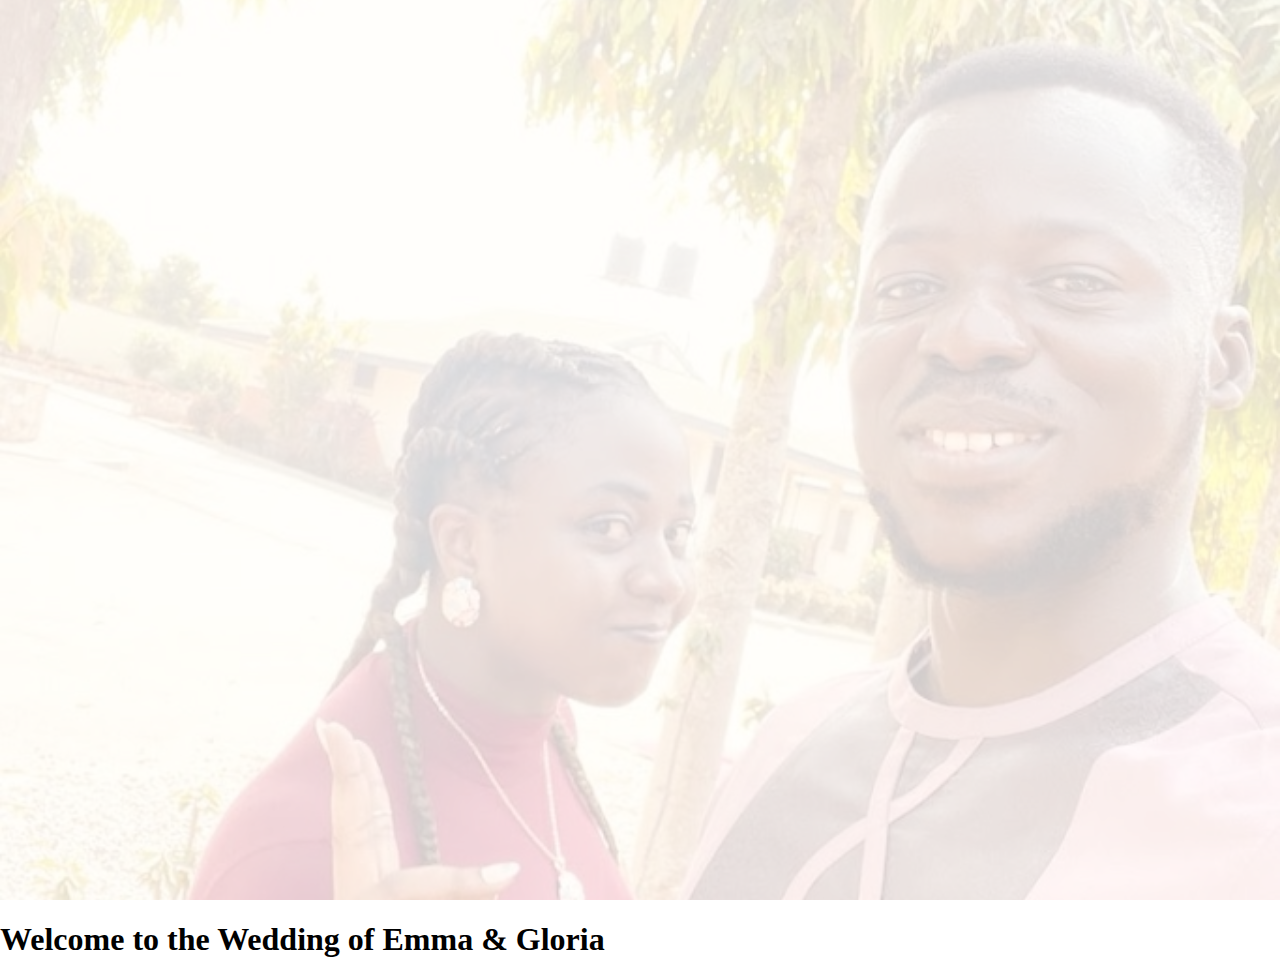
<file: invi.html>
<!DOCTYPE html>
<html lang="en">
<head>
  <meta charset="UTF-8" />
  <meta name="viewport" content="width=device-width, initial-scale=1.0"/>
  <title>Faded Background Image</title>
  <style>
    body {
      margin: 0;
      padding: 0;
    }

    .image-container {
      background-image: url("emmaandgloria.jpg");
      background-size: cover;
      background-position: center;
      height: 100vh;
      width: 100%;
      position: relative;
      opacity: 0.2; /* Adjust for fade level */
    }


  </style>
</head>
<body>
  <div class="image-container"></div>
  <div class="content">
    <h1>Welcome to the Wedding of Emma & Gloria</h1>
  </div>
</body>
</html>
</file>
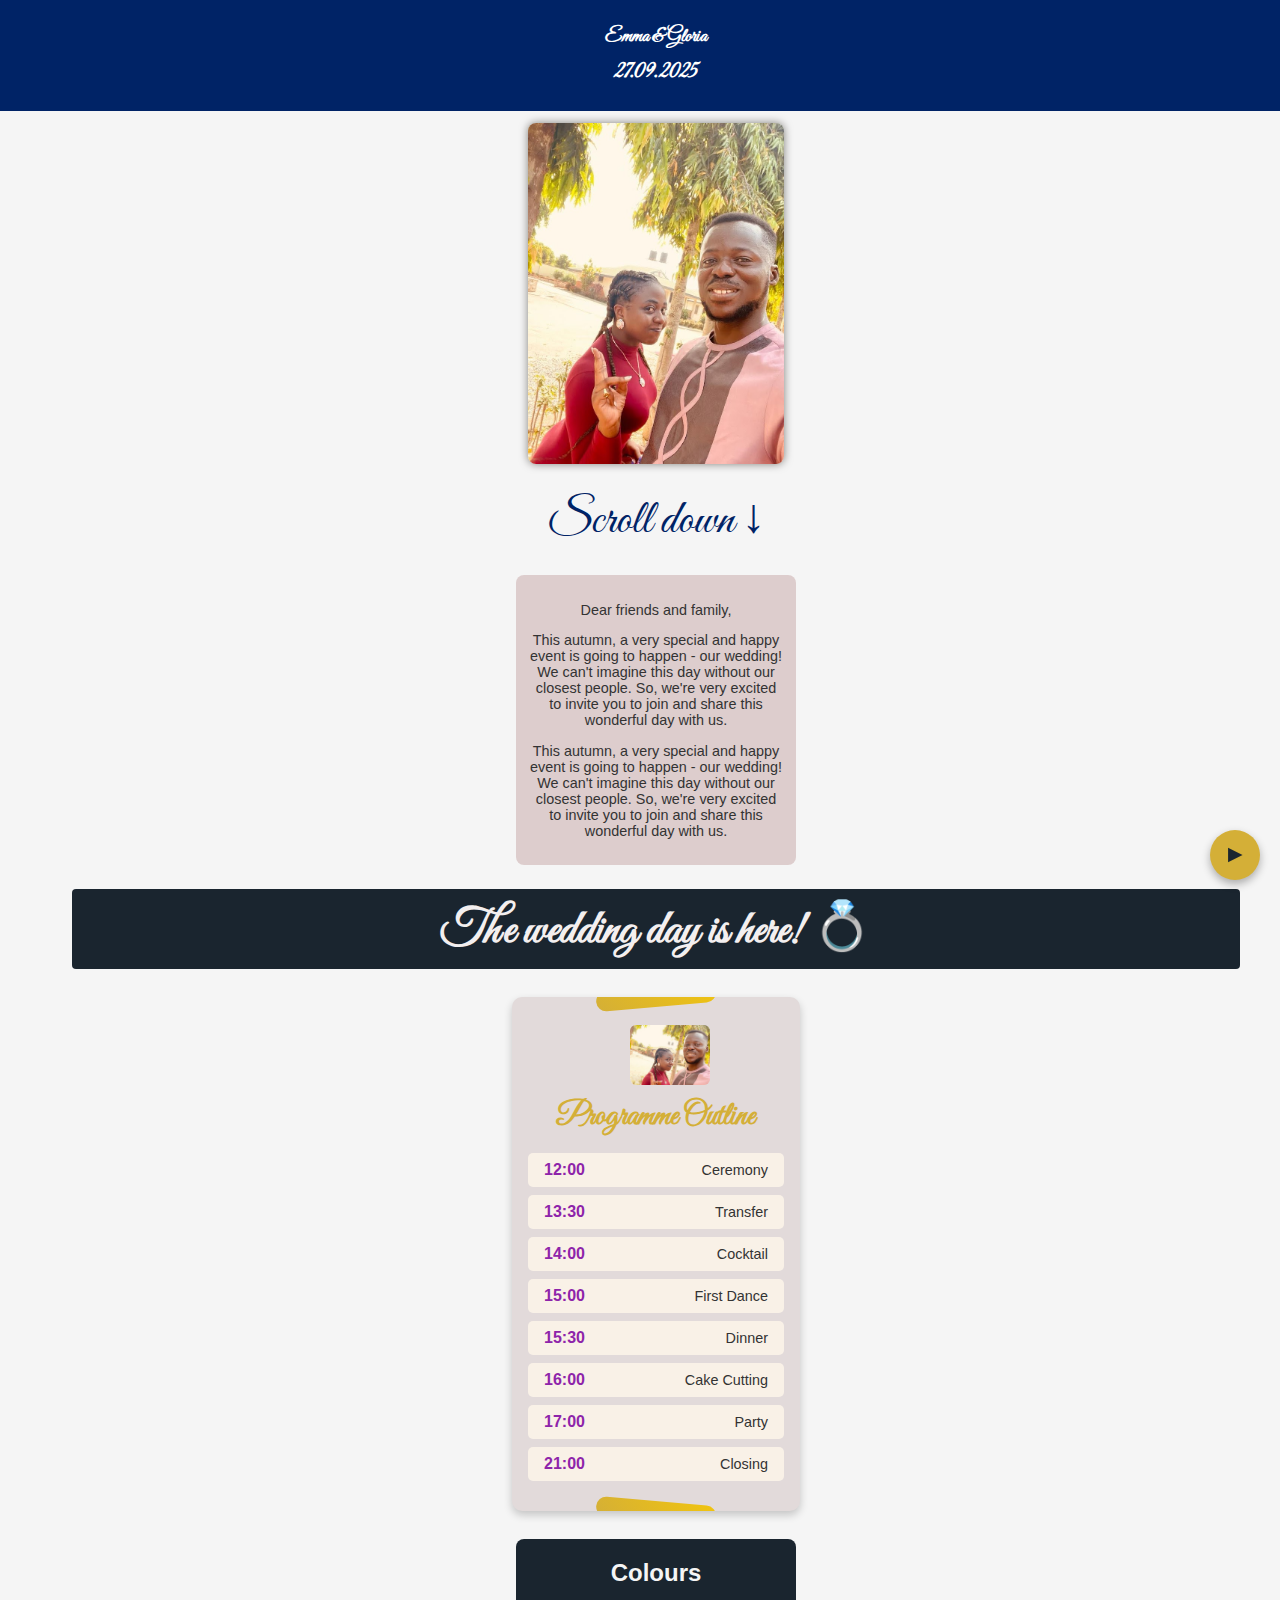
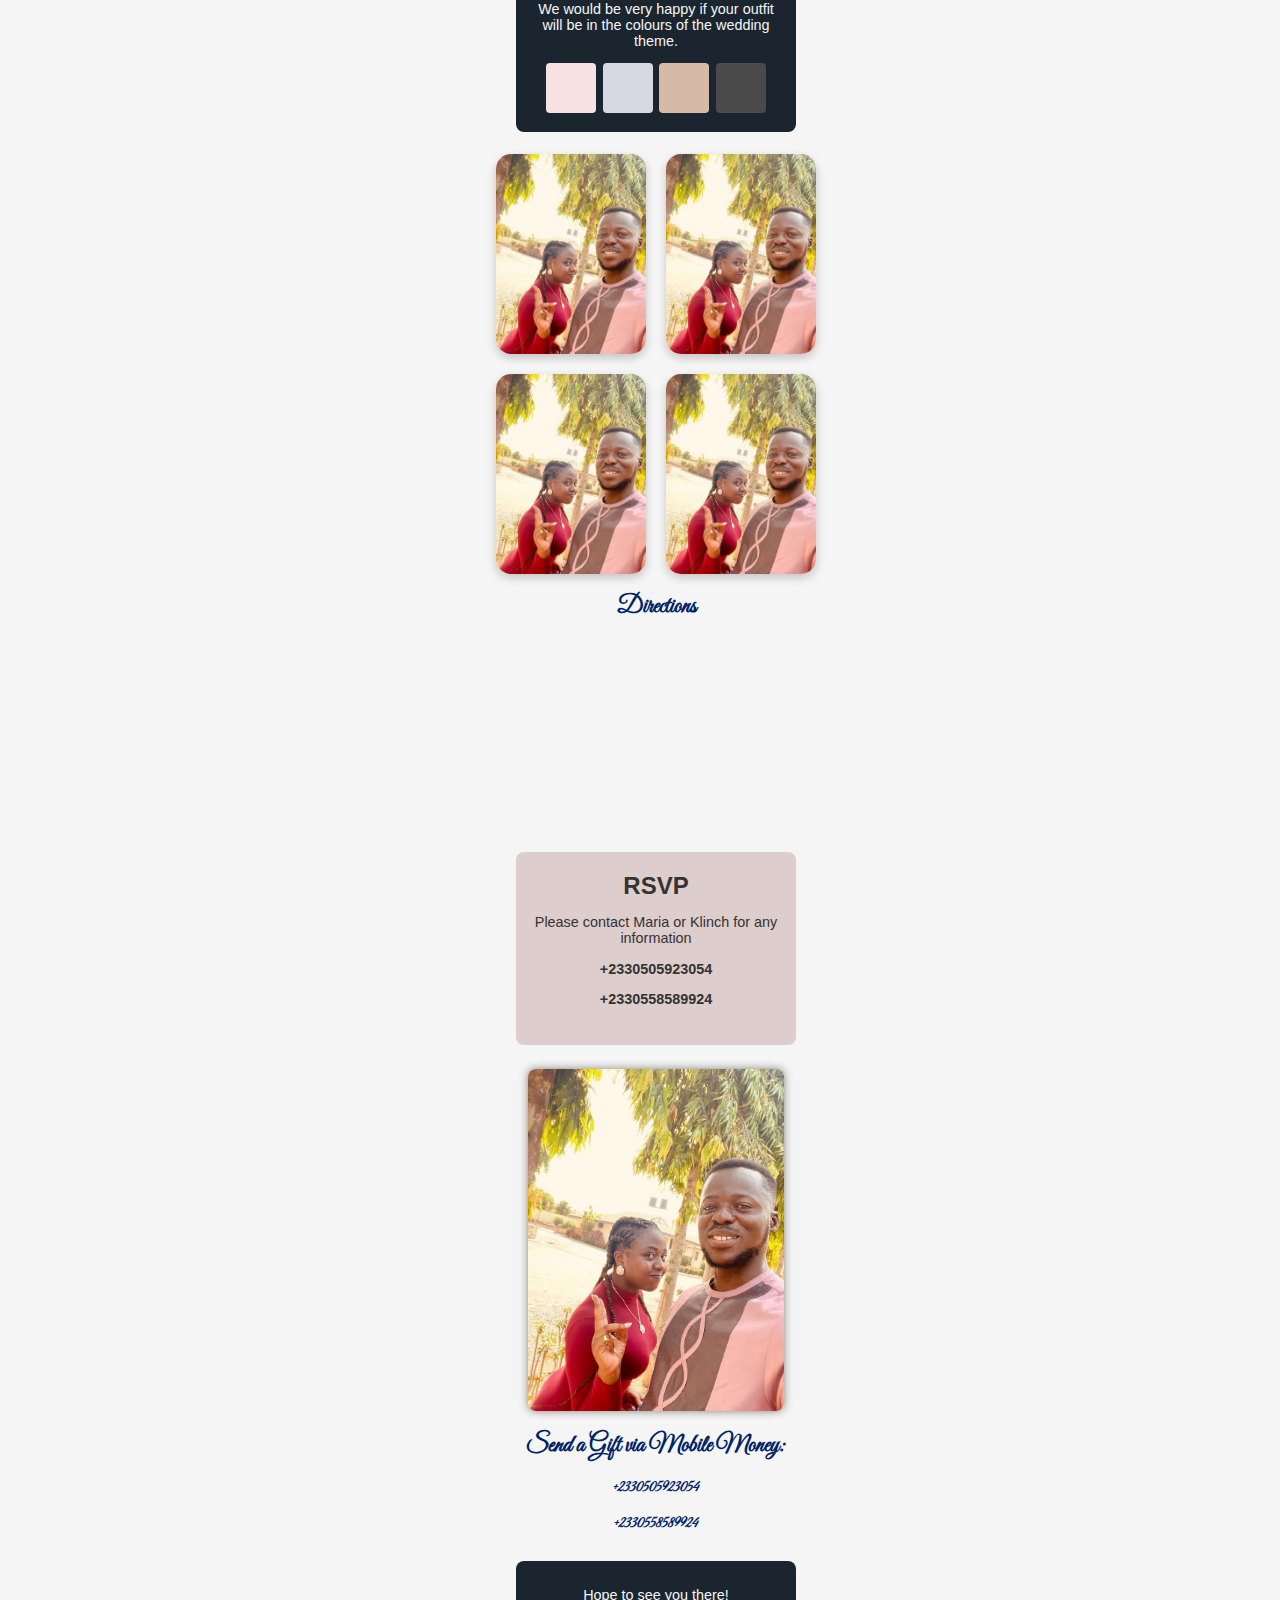
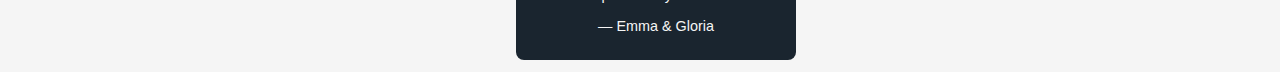
<file: invitation.html>
<!DOCTYPE html>
<html lang="en">
<head>
    <meta charset="UTF-8">
    <meta name="viewport" content="width=device-width, initial-scale=1.0">
    <title>Emma & Gloria's Wedding Invitation</title>
    <link href="https://fonts.googleapis.com/css2?family=Great+Vibes&display=swap" rel="stylesheet">
    <style>
        body {
            margin: 0;
            font-family: 'Great Vibes', cursive, sans-serif;
            background-color: #f5f5f5;
            color: #002366;
            display: flex;
            flex-wrap: wrap;
            flex-direction: column;
            align-items: center;
            min-height: 100vh;
            overflow-y: auto;
            text-align: center;
        }
        header {
            padding: 1rem;
            text-align: center;
            font-size: larger;
            background-color: #002366;
            background-image: url('https://www.pngmart.com/files/5/Wedding-Flower-PNG-Free-Download.png');
            background-repeat: no-repeat;
            background-position: center top;
            background-size: 90% auto;
            color: #fff;
            width: 100%;
        }
        h1 {
            font-size: 20px;
            margin: 0.5rem 0;
        }
        h2 {
            font-size: 1.5rem;
            margin: 0.5rem 0;
        }
        .image-container {
            /* background-image: url("emmaandgloria.jpg");
            background-size: cover;
            background-position: center; */
            /* border: 8px solid #1a252f; */
            border-radius: 8px;
            overflow: hidden;
            margin: 0.75rem 0;
            box-shadow: 0 0 8px rgba(15, 12, 1, 0.5);
            width: 20%;
            /* opacity: 0.4; */
        }
        .image-container img {
            width: 100%;
            height: auto;
            display: block;
            object-fit: cover;
        }
        .scroll-down {
            width: 20%;
            font-size: 3rem;
            margin: 0.75rem 0;
            animation: bounce 2s infinite;
        }
        @keyframes bounce {
            0%, 20%, 50%, 80%, 100% { transform: translateY(0); }
            40% { transform: translateY(-8px); }
            60% { transform: translateY(-4px); }
        }
        .message {
            background-color: #ddcdcd;
            color: #333;
            padding: 0.75rem;
            border-radius: 8px;
            width: 20%;
            margin: 0.75rem auto;
            font-family: Arial, sans-serif;
            font-size: 0.9rem;
            position: relative;
        }
        .message::before {
            content: '';
            position: absolute;
            top: 8px;
            left: 8px;
            width: 20px;
            height: 20px;
            background: url('https://img.icons8.com/ios-filled/50/000000/star.png') no-repeat;
            background-size: contain;
        }

         .messages {
            background-color: #1a252f;
            color: #333;
            padding: 0.75rem;
            border-radius: 8px;
            width: 20%;
            margin: 0.75rem auto;
            font-family: Arial, sans-serif;
            font-size: 0.9rem;
            position: relative;
        }
        .messages::before {
            content: '';
            position: absolute;
            top: 8px;
            left: 8px;
            width: 20px;
            height: 20px;
            background: url('https://img.icons8.com/ios-filled/50/000000/star.png') no-repeat;
            background-size: contain;
        }
        .organizational-images, .dress-code-images {
            display: flex;
            flex-direction: column;
            align-items: center;
            gap: 0.5rem;
            margin: 0.75rem 0;
        }
        .organizational-images img, .dress-code-images img {
            border: 6px solid #d4af37;
            border-radius: 8px;
            width: 80%;
            max-width: 120px;
            height: auto;
            box-shadow: 0 0 4px rgba(212, 175, 55, 0.5);
        }
        .countdown {
            font-size: 3rem;
            margin: 0.75rem 0;
            font-weight: bold;
            background-color: #1a252f;
            padding: 0.5rem;
            border-radius: 4px;
            color: #f3efef;
            width: 90%;
        }
        .rsvp-form {
            width: 90%;
            margin: 1rem auto;
            background: #5a3f5e;
            padding: 0.75rem;
            border-radius: 8px;
            border: 1px solid #1a252f;
        }
        input, select, textarea {
            width: 100%;
            padding: 0.4rem;
            margin: 0.4rem 0 0.6rem;
            border-radius: 4px;
            border: 1px solid #ccc;
            font-size: 0.85rem;
        }
        input[type="radio"], input[type="checkbox"] {
            width: auto;
            margin-right: 0.4rem;
        }
        button {
            padding: 0.6rem 1.2rem;
            background-color: #8e24aa;
            color: white;
            border: none;
            border-radius: 4px;
            cursor: pointer;
            font-size: 0.9rem;
        }
        button:hover {
            background-color: #7b1fa2;
        }
        .fab {
            position: fixed;
            bottom: 20px;
            right: 20px;
            width: 50px;
            height: 50px;
            background-color: #d4af37;
            color: #1a252f;
            border-radius: 50%;
            display: flex;
            align-items: center;
            justify-content: center;
            box-shadow: 0 4px 8px rgba(0, 0, 0, 0.3);
            cursor: pointer;
            z-index: 1000;
            font-size: 1.2rem;
            transition: transform 0.2s;
        }
        .fab:hover {
            transform: scale(1.1);
        }
        .fab::after {
            content: 'Music';
            position: absolute;
            right: 60px;
            background: #1a252f;
            color: #fff;
            padding: 0.2rem 0.5rem;
            border-radius: 4px;
            font-size: 0.8rem;
            font-family: Arial, sans-serif;
            display: none;
        }
        .fab:hover::after {
            display: block;
        }
        .map {
            margin: 1rem auto;
            width: 100%;
        }
        .map iframe {
            width: 100%;
            height: 180px;
            border: 2px solid #ce93d8;
            border-radius: 8px;
        }
        .dress-code-colors {
            display: flex;
            justify-content: center;
            gap: 0.4rem;
            margin: 0.4rem 0;
        }
        .dress-code-colors div {
            width: 50px;
            height: 50px;
            border-radius: 4px;
        }
        .gallery-grid {
            display: grid;
            grid-template-columns: repeat(auto-fit, minmax(80px, 1fr));
            gap: 0.5rem;
            width: 20%;
            margin: 0.75rem auto;
        }
            .gallery-grid img {
            width: 100%;
            aspect-ratio: 4/3;
            object-fit: cover;
            border-radius: 6px;
        }

            .gallery-item {
            background-color: #fff;
            border-radius: 15px;
            margin: 10px;
            overflow: hidden;
            width: 150px;
            height: 200px;
            box-shadow: 0 4px 10px rgba(0,0,0,0.2);
            transition: transform 0.3s ease;
        }

            .gallery-item:hover {
            transform: scale(1.05);
        }

            .gallery-item img {
            width: 100%;
            height: 100%;
            object-fit: cover;
       }

        ul {
            list-style: none;
            padding: 0;
            font-family: Arial, sans-serif;
            font-size: 0.85rem;
        }
        li {
            margin: 0.4rem 0;
        }
        #schedule {
            /* background-image: url("emmaandgloria.jpg");
            background-size: cover;
            background-position: center; */
            /* opacity: 0.5; */
            width: 20%;
            margin: 1rem auto;
            background: #e2dada; 
            padding: 1rem;
            border-radius: 10px;
            /* border: 4px solid #29669e; */
            position: relative;
            overflow: hidden;
            box-shadow: 0 4px 8px rgba(0, 0, 0, 0.2);
            
        }
        #schedule h2 {
            font-family: 'Great Vibes', cursive;
            color: #d4af37;
            font-size: 2rem;
            margin-bottom: 1rem;
            text-align: center;
        }
        #schedule ul {
            padding: 0;
            list-style: none;
        }
        #schedule li {
            display: flex;
            justify-content: space-between;
            align-items: center;
            padding: 0.5rem 1rem;
            background: #f9f1e7;
            margin: 0.5rem 0;
            border-radius: 5px;
            transition: transform 0.2s;
        }
        #schedule li:hover {
            transform: scale(1.02);
        }
        #schedule li span.time {
            font-weight: bold;
            color: #8e24aa;
            font-size: 1rem;
        }
        #schedule li span.event {
            color: #333;
            font-size: 0.9rem;
        }
        /* Golden Ribbon Styles */
        #schedule::before,
        #schedule::after {
            content: '';
            position: absolute;
            background: linear-gradient(45deg, #d4af37, #f1c40f);
            height: 20px;
            width: 120px;
            border-radius: 10px;
            z-index: 1;
        }
        #schedule::before {
            top: -10px;
            left: 50%;
            transform: translateX(-50%) rotate(-5deg);
        }
        #schedule::after {
            bottom: -10px;
            left: 50%;
            transform: translateX(-50%) rotate(5deg);
        }
        @media (max-width: 600px) {
            h1 {
                font-size: 1.5rem;
            }
            h2 {
                font-size: 1.25rem;
            }
            .image-container {
                border-width: 0px;
                width: 95%;
            }
            .message, .rsvp-form, .countdown, #schedule {
                width: 95%;
                padding: 0.6rem;
            }
            .organizational-images img, .dress-code-images img {
                width: 90%;
                max-width: 100px;
            }
            .gallery-grid {
                grid-template-columns: repeat(auto-fit, minmax(70px, 1fr));
                gap: 0.4rem;
            }
            .scroll-down {
                font-size: 0.9rem;
            }
            .map iframe {
                height: 150px;
            }
            input, select, textarea, button {
                font-size: 0.8rem;
            }
            .fab {
                width: 40px;
                height: 40px;
                bottom: 15px;
                right: 15px;
                font-size: 1rem;
            }
            .fab::after {
                font-size: 0.7rem;
                right: 50px;
                padding: 0.15rem 0.4rem;
            }
            #schedule h2 {
                font-size: 1.4rem;
            }
            #schedule li {
                font-size: 0.8rem;
                padding: 0.4rem 0.8rem;
            }
            #schedule::before,
            #schedule::after {
                height: 15px;
                width: 90px;
            }
        }
    </style>
</head>
<body>
    <header>
        <h1>Emma & Gloria</h1>
        <h2>27.09.2025</h2>
        <!-- <img class="floral" src="Flowering.png" alt="Floral decoration"> -->
    </header>
    <audio id="background-music" autoplay loop muted>
        <source src="GoodnessofGod.mp3" type="audio/mpeg">
        Your browser does not support the audio element.
    </audio>
    <div id="audio-toggle" class="fab" title="Toggle Music">▶</div>
    <div class="image-container">
        <img src="emmaandgloria.jpg" alt="Wedding Photo">
    </div>
    <div class="scroll-down">Scroll down <span>↓</span></div>

    <div class="message">
        <p>Dear friends and family,</p>
        <p>This autumn, a very special and happy event is going to happen - our wedding! We can't 
            imagine this day without our closest people. So, we're very excited to 
            invite you to join and share this wonderful day with us.</p>
         <p>This autumn, a very special and happy event is going to happen - our wedding! We can't 
            imagine this day without our closest people. So, we're very excited to 
            invite you to join and share this wonderful day with us.</p>
    </div>
    <div class="countdown" id="countdown"></div>

    <section id="schedule">

    <div class="gallery-grid">
        <img src="emmaandgloria.jpg" alt="Wedding Photo">
    </div>
        <h2>Programme Outline</h2>
        <ul>
            <li><span class="time">12:00</span><span class="event">Ceremony</span></li>
            <li><span class="time">13:30</span><span class="event">Transfer</span></li>
            <li><span class="time">14:00</span><span class="event">Cocktail</span></li>
            <li><span class="time">15:00</span><span class="event">First Dance</span></li>
            <li><span class="time">15:30</span><span class="event">Dinner</span></li>
            <li><span class="time">16:00</span><span class="event">Cake Cutting</span></li>
            <li><span class="time">17:00</span><span class="event">Party</span></li>
            <li><span class="time">21:00</span><span class="event">Closing</span></li>
        </ul>
    </section>

  <div class="message" style="background-color: #1a252f; color: #f5f5f5;">
        <h2>Colours</h2>
        <p>We would be very happy if your outfit will be in the colours of the wedding theme.</p>
        <div class="dress-code-colors">
            <div style="background-color: #f8e1e1;"></div>
            <div style="background-color: #d9d9e3;"></div>
            <div style="background-color: #d7b9a7;"></div>
            <div style="background-color: #4a4a4a;"></div>
        </div>
    </div>
<div style="display: flex; flex-direction: row-reverse; flex-wrap: wrap;">
  <div class="gallery-item"><img src="emmaandgloria.jpg" alt="Bride"></div>
  <div class="gallery-item"><img src="emmaandgloria.jpg" alt="Bride"></div> 
  </div>  
  <div style="display: flex; flex-direction: row-reverse; flex-wrap: wrap;">
  <div class="gallery-item"><img src="emmaandgloria.jpg" alt="Bride"></div>
  <div class="gallery-item"><img src="emmaandgloria.jpg" alt="Bride"></div> 
  </div>  
    <section id="location">
        <h2>Directions</h2>
        <div class="map">
            <iframe 
                src="https://www.google.com/maps/embed?pb=!1m18!1m12!1m3!1d2992.025082316974!2d2.1369372757450157!3d41.36887387130317!2m3!1f0!2f0!3f0!3m2!1i1024!2i768!4f13.1!3m3!1m2!1s0x12a498b4a8dfc3f7%3A0x9b16352dfe06fae6!2sPoble%20Espanyol!5e0!3m2!1sen!2ses!4v1722022500000!5m2!1sen!2ses"
                style="border:0;" allowfullscreen loading="lazy" referrerpolicy="no-referrer-when-downgrade">
            </iframe>
        </div>
    </section>

    <div class="message">
        <h2>RSVP</h2>
        <p>Please contact Maria or Klinch for any information</p>
        <p><strong>+2330505923054</strong></p>
        <p><strong>+2330558589924</strong></p>
        <div class="organizational-images">
            
        </div>
    </div>
    <div class="image-container">
        <img src="emmaandgloria.jpg" alt="Wedding Photo">
       
    </div>
    <section id="donation">
        <h2>Send a Gift via Mobile Money:</h2>
        <p><strong>+2330505923054</strong></p>
        <p><strong>+2330558589924</strong></p>
    </section>

    <div class="message" style="background-color: #1a252f; color: #f5f5f5;">
        <p>Hope to see you there!</p>
        <p>— Emma & Gloria</p>
    </div>

    <script>
        const countdown = document.getElementById('countdown');
        const weddingDate = new Date(Date.UTC(2025, 8, 27, 0, 0, 0)); // September 27, 2025

        function updateCountdown() {
            const now = new Date();
            const diff = weddingDate - now;
            if (diff <= 0) {
                countdown.innerText = "The wedding day is here! 💍";
                return;
            }
            const days = Math.floor(diff / (1000 * 60 * 60 * 24));
            const hours = Math.floor((diff / (1000 * 60 * 60)) % 24);
            const minutes = Math.floor((diff / (1000 * 60)) % 60);
            const seconds = Math.floor((diff / 1000) % 60);
            countdown.innerText = `${days} days : ${hours} hours : ${minutes} minutes : ${seconds} seconds`;
        }

        setInterval(updateCountdown, 1000);
        updateCountdown();

        // Audio Control
        const audio = document.getElementById('background-music');
        const audioToggle = document.getElementById('audio-toggle');
        audio.volume = 0.3; // Set low volume for background music

        // Attempt to unmute after page load
        audio.muted = false;
        audio.play().catch(() => {
            audioToggle.textContent = '▶';
        });

        audioToggle.addEventListener('click', () => {
            if (audio.paused) {
                audio.play();
                audioToggle.textContent = '❚❚';
            } else {
                audio.pause();
                audioToggle.textContent = '▶';
            }
        });

        // RSVP Form Submission
        document.getElementById('submit-rsvp').addEventListener('click', () => {
            const name = document.getElementById('name').value;
            const attendance = document.querySelector('input[name="attendance"]:checked')?.value;
            const drinks = Array.from(document.querySelectorAll('input[name="drink"]:checked')).map(input => input.value);

            if (!name || !attendance || drinks.length === 0) {
                alert('Please fill out all fields.');
                return;
            }

            console.log({
                name: name,
                attendance: attendance,
                drinks: drinks
            });
            alert('Thank you for your RSVP!');
        });
    </script>
</body>
</html>
</file>
